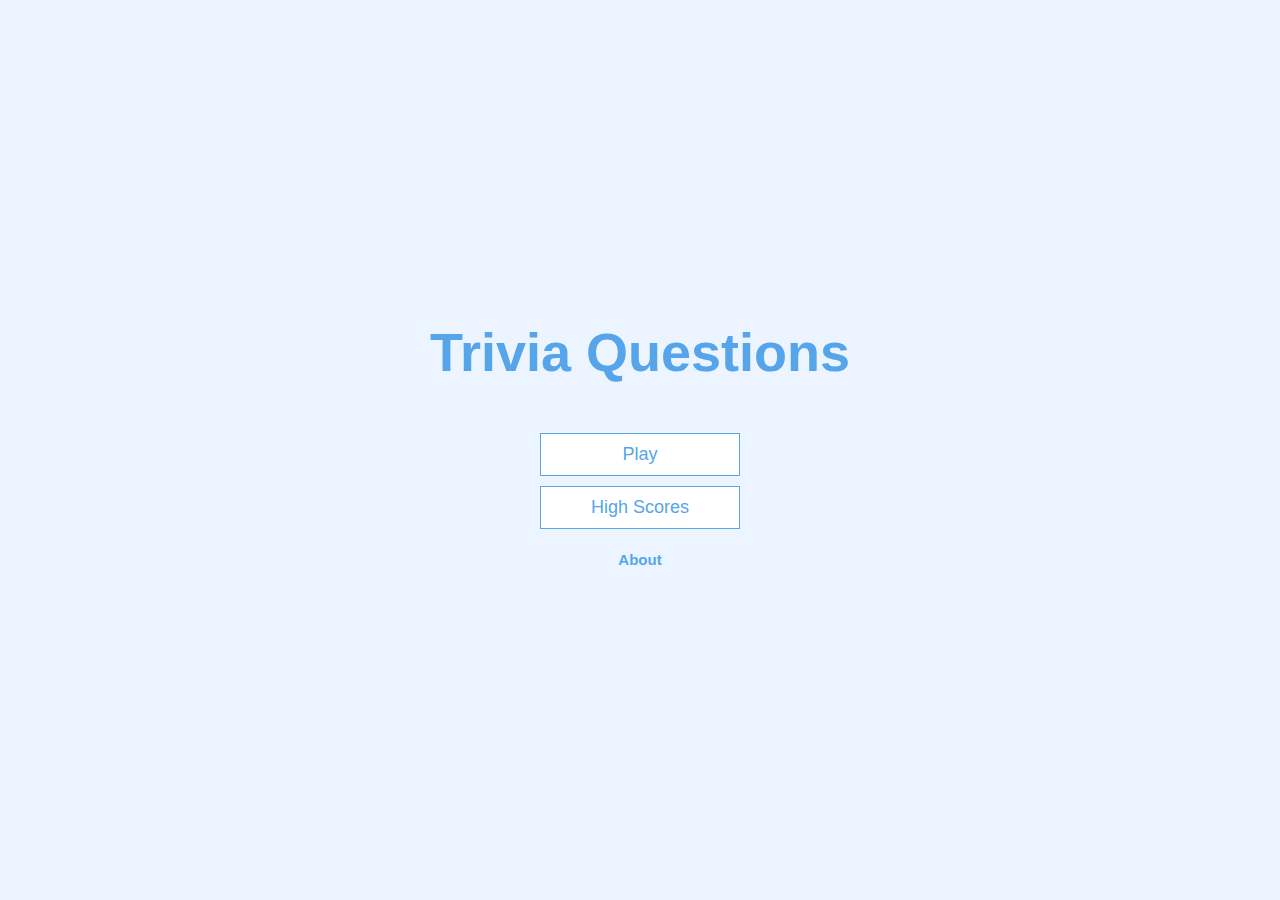
<file: index.html>
<!DOCTYPE html>
<html lang="en">
  <head>
    <meta charset="UTF-8" />
    <meta name="viewport" content="width=device-width, initial-scale=1.0" />
    <meta http-equiv="X-UA-Compatible" content="ie=edge" />
    <title>Trivia Questions</title>
    <link rel="stylesheet" href="app.css" />
  </head>
  <body>
    <div class="container">
      <div id="home" class="flex-center flex-column">
        <h1>Trivia Questions</h1>
        <a class="btn" href="/game.html">Play</a>
        <a class="btn" href="/highscores.html">High Scores</a>
        <a class="btn-modal-link" >About</a>
      </div>
    </div>

    <div class="modal hidden">
       <div class="modal-container">
          <div class="modal-header" >
            <h1>
              About Website
            </h1>
          </div>
          <div class="modal-main" >
            <p>
              Hello! I'm Faraz Nosrati, and I made this project as a part of my computer engineering studies in December 2023 under the guidance of Professor Bolhasani. 
              Explore the world of trivia and enjoy the challenge!
            </p>
          </div>
          <div class="modal-close-btn">
            ✕
          </div>
       </div>
    </div>

    <script>
      let closeModalBtn = document.querySelector('.modal-close-btn');
      closeModalBtn.addEventListener("click",function (e) {
        let modal = e.currentTarget.closest('.modal');
        modal.classList.add('hidden')
      })

      let openModalBtn = document.querySelector('.btn-modal-link');
      openModalBtn.addEventListener("click",function () {
        let modal = document.querySelector('.modal');
        modal.classList.remove('hidden')
      })
    </script>
  </body>
</html>
</file>
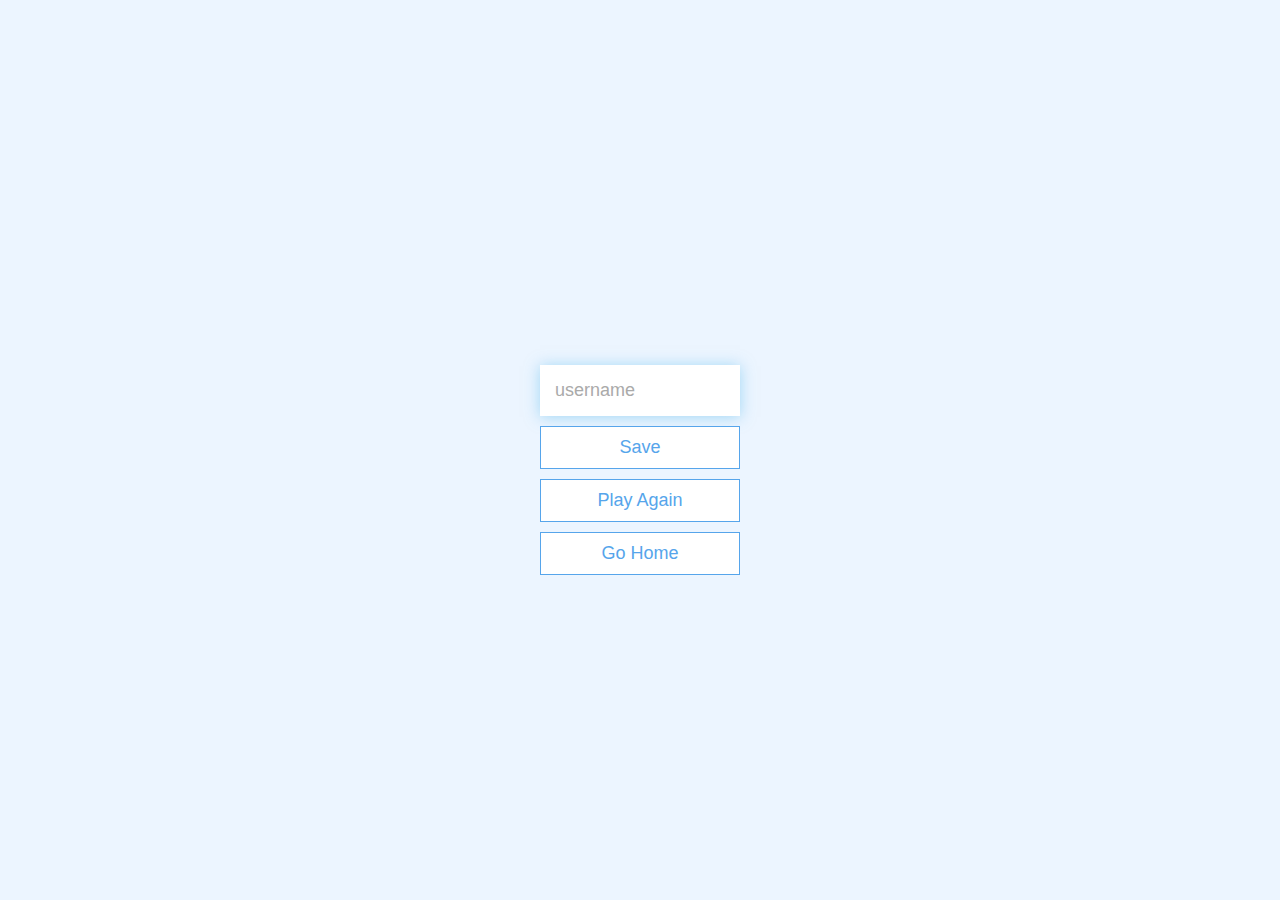
<file: end.html>
<!DOCTYPE html>
<html lang="en">
  <head>
    <meta charset="UTF-8" />
    <meta name="viewport" content="width=device-width, initial-scale=1.0" />
    <meta http-equiv="X-UA-Compatible" content="ie=edge" />
    <title>Congrats!</title>
    <link rel="stylesheet" href="app.css" />
  </head>
  <body>
    <div class="container">
      <div id="end" class="flex-center flex-column">
        <h1 id="finalScore"></h1>
        <form>
          <input
            type="text"
            name="username"
            id="username"
            placeholder="username"
          />
          <button
            type="submit"
            class="btn"
            id="saveScoreBtn"
            onclick="saveHighScore(event)"
            disabled
          >
            Save
          </button>
        </form>
        <a class="btn" href="/game.html">Play Again</a>
        <a class="btn" href="/">Go Home</a>
      </div>
    </div>
    <script src="end.js"></script>
  </body>
</html>
</file>
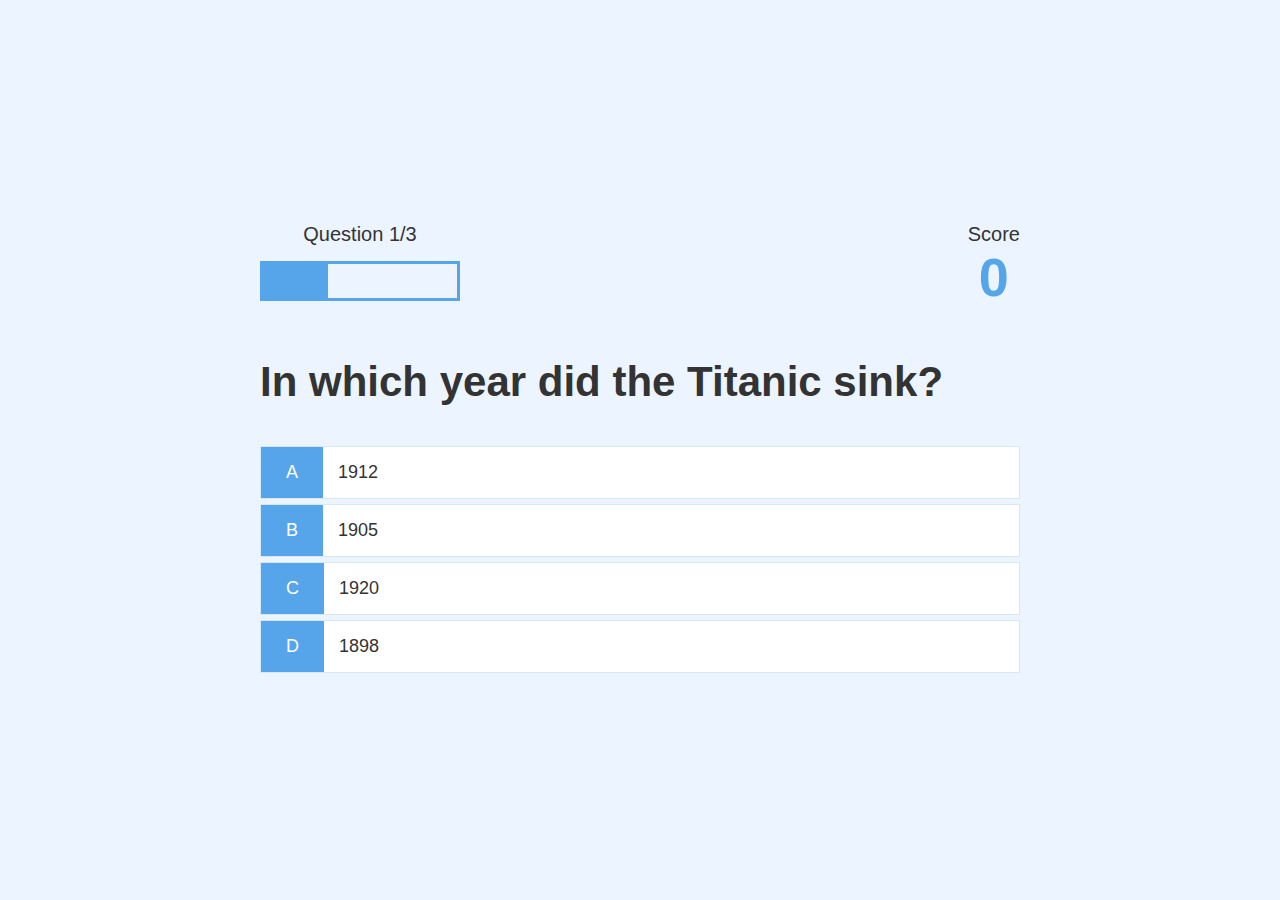
<file: game.html>
<!DOCTYPE html>
<html lang="en">
  <head>
    <meta charset="UTF-8" />
    <meta name="viewport" content="width=device-width, initial-scale=1.0" />
    <meta http-equiv="X-UA-Compatible" content="ie=edge" />
    <title>Trivia Question - Play</title>
    <link rel="stylesheet" href="app.css" />
    <link rel="stylesheet" href="game.css" />
  </head>
  <body>
    <div class="container">
      <div id="loader"></div>
      <div id="game" class="justify-center flex-column hidden">
        <div id="hud">
          <div id="hud-item">
            <p id="progressText" class="hud-prefix">
              Question
            </p>
            <div id="progressBar">
              <div id="progressBarFull"></div>
            </div>
          </div>
          <div id="hud-item">
            <p class="hud-prefix">
              Score
            </p>
            <h1 class="hud-main-text" id="score">
              0
            </h1>
          </div>
        </div>
        <h2 id="question"></h2>
        <div class="choice-container">
          <p class="choice-prefix">A</p>
          <p class="choice-text" data-number="1"></p>
        </div>
        <div class="choice-container">
          <p class="choice-prefix">B</p>
          <p class="choice-text" data-number="2"></p>
        </div>
        <div class="choice-container">
          <p class="choice-prefix">C</p>
          <p class="choice-text" data-number="3"></p>
        </div>
        <div class="choice-container">
          <p class="choice-prefix">D</p>
          <p class="choice-text" data-number="4"></p>
        </div>
      </div>
    </div>
    <script src="game.js"></script>
  </body>
</html>
</file>
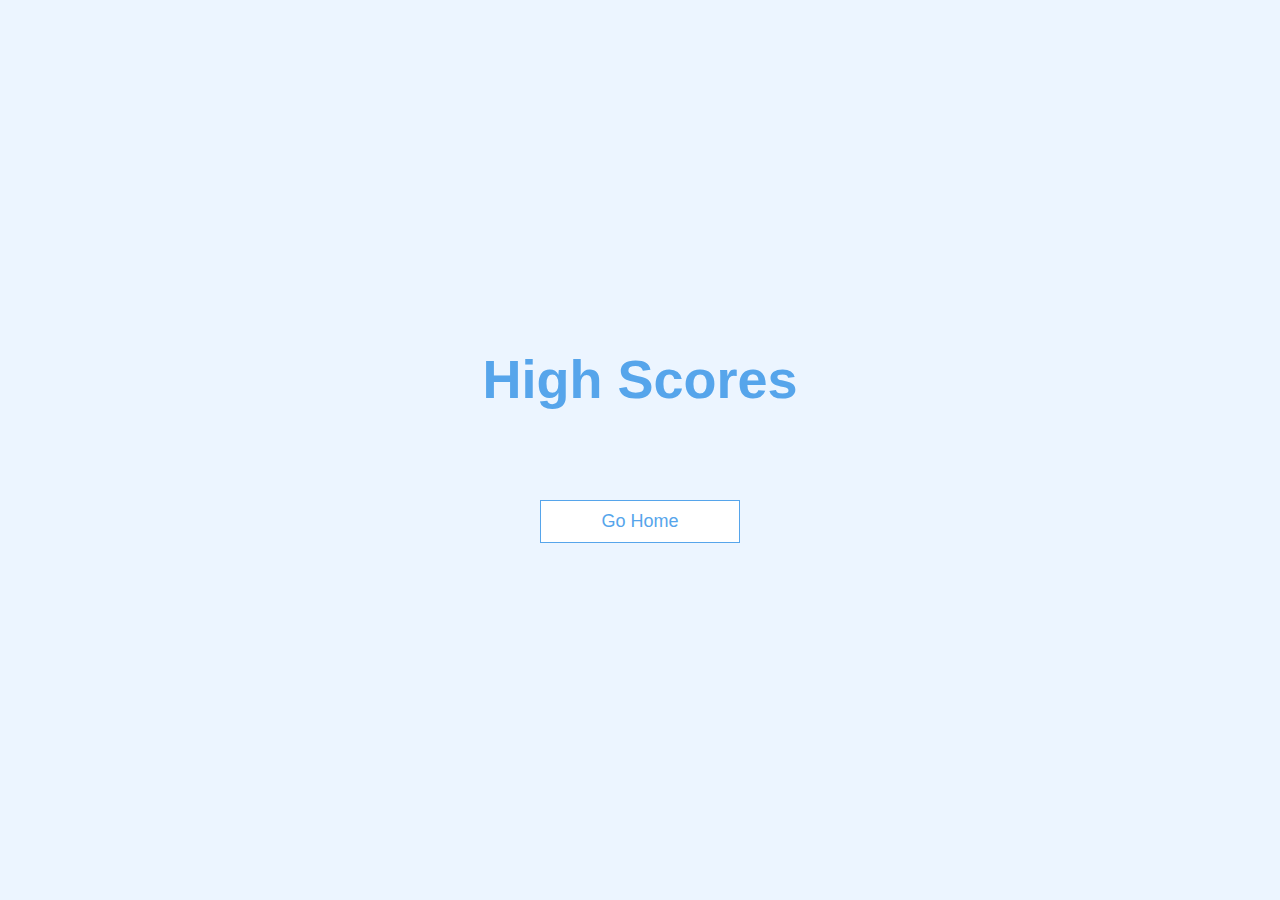
<file: highscores.html>
<!DOCTYPE html>
<html lang="en">
  <head>
    <meta charset="UTF-8" />
    <meta name="viewport" content="width=device-width, initial-scale=1.0" />
    <meta http-equiv="X-UA-Compatible" content="ie=edge" />
    <title>High Scores</title>
    <link rel="stylesheet" href="app.css" />
    <link rel="stylesheet" href="highscores.css" />
  </head>
  <body>
    <div class="container">
      <div id="highScores" class="flex-center flex-column">
        <h1 id="finalScore">High Scores</h1>
        <ul id="highScoresList"></ul>
        <a class="btn" href="/">Go Home</a>
      </div>
    </div>
    <script src="highscores.js"></script>
  </body>
</html>
</file>
<file: app.css>
:root {
  background-color: #ecf5ff;
  font-size: 62.5%;
}

* {
  box-sizing: border-box;
  font-family: Arial, Helvetica, sans-serif;
  margin: 0;
  padding: 0;
  color: #333;
}

h1,
h2,
h3,
h4 {
  margin-bottom: 1rem;
}

h1 {
  font-size: 5.4rem;
  color: #56a5eb;
  margin-bottom: 5rem;
  text-align: center; /* Centering the title on all screen sizes */
}

@media only screen and (max-width: 600px) {
  h1 {
    text-align: center; /* Centering the title on smaller screens */
  }
}

h1 > span {
  font-size: 2.4rem;
  font-weight: 500;
}

h2 {
  font-size: 4.2rem;
  margin-bottom: 4rem;
  font-weight: 700;
}

h3 {
  font-size: 2.8rem;
  font-weight: 500;
}

/* UTILITIES */

.container {
  width: 100vw;
  height: 100vh;
  display: flex;
  justify-content: center;
  align-items: center;
  max-width: 80rem;
  margin: 0 auto;
  padding: 2rem;
}

.container > * {
  width: 100%;
}

.flex-column {
  display: flex;
  flex-direction: column;
}

.flex-center {
  justify-content: center;
  align-items: center;
}

.justify-center {
  justify-content: center;
}

.text-center {
  text-align: center;
}

.hidden {
  display: none;
}

/* BUTTONS */
.btn {
  font-size: 1.8rem;
  padding: 1rem 0;
  width: 20rem;
  text-align: center;
  border: 0.1rem solid #56a5eb;
  margin-bottom: 1rem;
  text-decoration: none;
  color: #56a5eb;
  background-color: white;
}

.btn:hover {
  cursor: pointer;
  box-shadow: 0 0.4rem 1.4rem 0 rgba(86, 185, 235, 0.5);
  transform: translateY(-0.1rem);
  transition: transform 150ms;
}

.btn[disabled]:hover {
  cursor: not-allowed;
  box-shadow: none;
  transform: none;
}

/* FORMS */
form {
  width: 100%;
  display: flex;
  flex-direction: column;
  align-items: center;
}

input {
  margin-bottom: 1rem;
  width: 20rem;
  padding: 1.5rem;
  font-size: 1.8rem;
  border: none;
  box-shadow: 0 0.1rem 1.4rem 0 rgba(86, 185, 235, 0.5);
}

input::placeholder {
  color: #aaa;
}

.btn-modal-link{
  font-size: 1.5rem;
    padding: 5px;
    margin: 7px;
    color: #56a5eb;
    font-weight: 700;
    cursor: pointer;
}

.modal{
  position: fixed;
  width: 100%;
  height: 100vh;
  top: 0;
  left: 0;
  background-color: #3333334d;
  display: flex;
  align-items: center;
  justify-content: center;
}

.modal .modal-container{
  width: 90%;
  max-width: 500px;
  background: azure;
  padding: 30px;
  position: relative;
}

.modal .modal-container .modal-header h1{
  font-size: 4rem;
    text-align: center;
    margin-bottom: 2rem;
}

.modal .modal-container .modal-main{
  line-height: 2.7rem;
}
.modal .modal-container .modal-main p{
  padding: 10px 30px;
  font-size: 2rem;
}
.modal-close-btn{
  font-size: 2.5rem;
  position: absolute;
  top: 10px;
  right: 20px;
  cursor: pointer;
  font-family: Arial, sans-serif;
}

.modal-close-btn:hover{
  color: #56a5eb;
}

.hidden{
  display: none;
}
</file>
<file: game.css>
.choice-container {
    display: flex;
    margin-bottom: 0.5rem;
    width: 100%;
    font-size: 1.8rem;
    border: 0.1rem solid rgb(86, 165, 235, 0.25);
    background-color: white;
  }
  
  .choice-container:hover {
    cursor: pointer;
    box-shadow: 0 0.4rem 1.4rem 0 rgba(86, 185, 235, 0.5);
    transform: translateY(-0.1rem);
    transition: transform 150ms;
  }
  
  .choice-prefix {
    padding: 1.5rem 2.5rem;
    background-color: #56a5eb;
    color: white;
  }
  
  .choice-text {
    padding: 1.5rem;
    width: 100%;
  }
  
  .correct {
    background-color: #28a745;
  }
  
  .incorrect {
    background-color: #dc3545;
  }
  
  /* HUD */
  
  #hud {
    display: flex;
    justify-content: space-between;
  }
  
  .hud-prefix {
    text-align: center;
    font-size: 2rem;
  }
  
  .hud-main-text {
    text-align: center;
  }
  
  #progressBar {
    width: 20rem;
    height: 4rem;
    border: 0.3rem solid #56a5eb;
    margin-top: 1.5rem;
  }
  
  #progressBarFull {
    height: 3.4rem;
    background-color: #56a5eb;
    width: 0%;
  }
  
  /* LOADER */
  #loader {
    border: 1.6rem solid white;
    border-radius: 50%;
    border-top: 1.6rem solid #56a5eb;
    width: 12rem;
    height: 12rem;
    animation: spin 2s linear infinite;
  }
  
  @keyframes spin {
    0% {
      transform: rotate(0deg);
    }
    100% {
      transform: rotate(360deg);
    }
  }
</file>
<file: highscores.css>
#highScoresList {
    list-style: none;
    padding-left: 0;
    margin-bottom: 4rem;
  }
  
  .high-score {
    font-size: 2.8rem;
    margin-bottom: 0.5rem;
  }
  
  .high-score:hover {
    transform: scale(1.025);
  }
</file>
